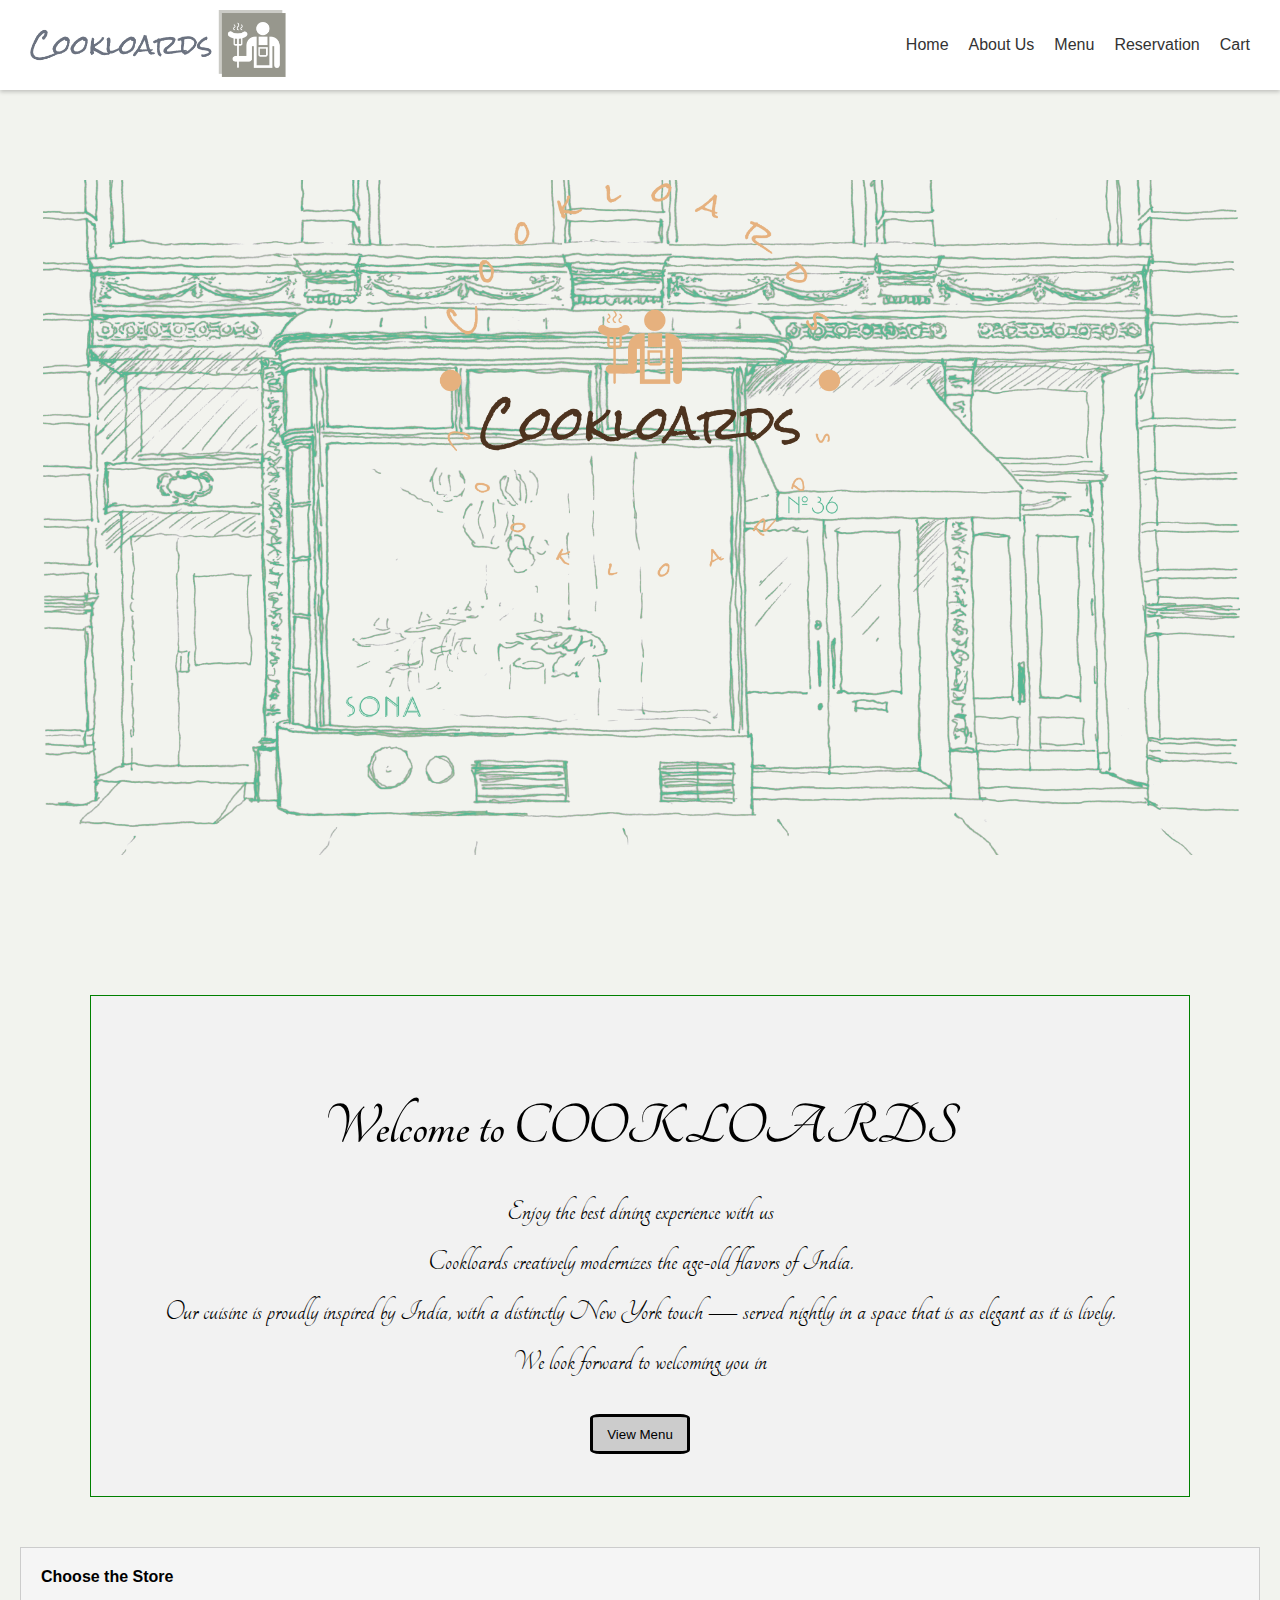
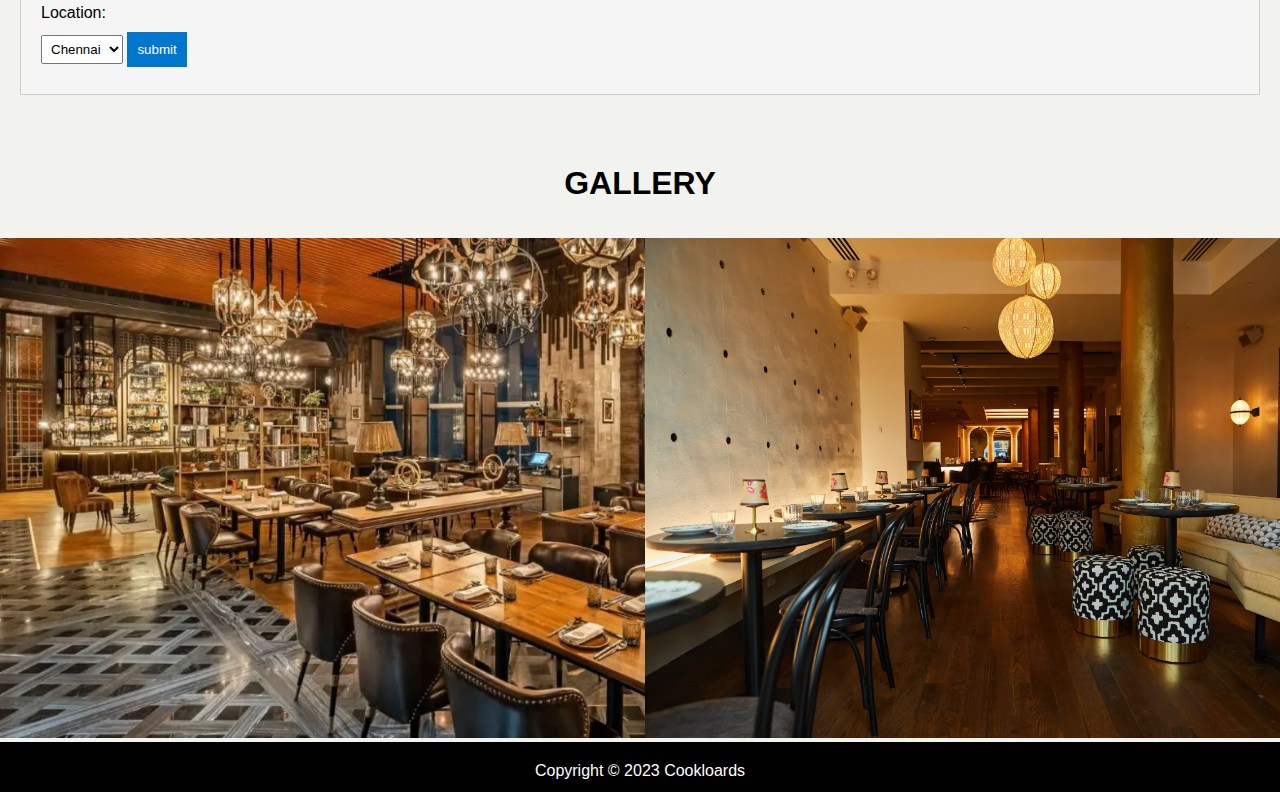
<file: index.html>
<!DOCTYPE html>
<html>

<head>
  <title>COOKLOARDS - Home</title>
  <link rel="stylesheet" href="index.css">
</head>
<body>
  <header>
		<img src="images/logo2.png" alt="" width="auto" height="70">
		<nav>
			<ul>
				<li><a href="index.html" class="hover-underline-animation">Home</a></li>
				<li><a href="about.html" class="hover-underline-animation">About Us</a></li>
				<li><a href="menu.html" class="hover-underline-animation">Menu</a></li>
				<li><a href="reservation.html" class="hover-underline-animation">Reservation</a></li>
				<li><a href="delivery.html"class="hover-underline-animation">Cart</a></li>
			</ul>
		</nav>
	</header>
  <!-- <nav>
    <div class="navbar-logo">
      <a href="index.html"><img src="images/logo2.png" alt="Logo" class="Logo"></a>
    </div>
    <div class="navbar-links">
      <a href="index.html">Home</a>
      <a href="about.html">About Us</a>
      <a href="menu.html">Menu</a>
      <a href="reservation.html">Reservation</a>
      <a href="delivery.html">Cart</a>
    </div>
  </nav> -->
  <main>
    <div class="body-res">
      <img src="images/logo.png" alt="">
    </div>
    <div class="body-welcome">
      <h1>Welcome to COOKLOARDS</h1><br><br>
      <p>Enjoy the best dining experience with us</p><br>
      <p>Cookloards creatively modernizes the age-old flavors of India.</p><br>
      <p>Our cuisine is proudly inspired by India, with a distinctly New York touch — served nightly in a space that is
        as elegant as it is lively.</p><br>
      <p>We look forward to welcoming you in</p><br><br>
      <button class="button1"><a href="menu.html">View Menu</a></button>
    </div>
    <form onsubmit="storelocator(); return false;">
      <fieldset>
        <legend>Choose the Store</legend><br>
        <label for="location">Location:</label>
        <select name="location" id="location">
          <option value="chennai">Chennai</option>
          <option value="mumbai">Mumbai</option>
        </select>
        <button type="button" onclick="storelocator(); return false;">submit</button>
      </fieldset>
    </form>
    <div class="ph-head"> <h1>GALLERY</h1><br><br></div>
    <div class="interior">
      <div class="first"><img id="first-img" src="images/interior.webp" alt="interior image" width="50%"><br></div>
      <div class="second"><img id="second-img" src="images/interior2.webp" alt="interior image"width=50%></div>
    </div>
    <script src="interior.js"></script>
  </main>
  <footer>
    <p>Copyright © 2023 Cookloards</p>
  </footer>
</body>

</html>
</file>
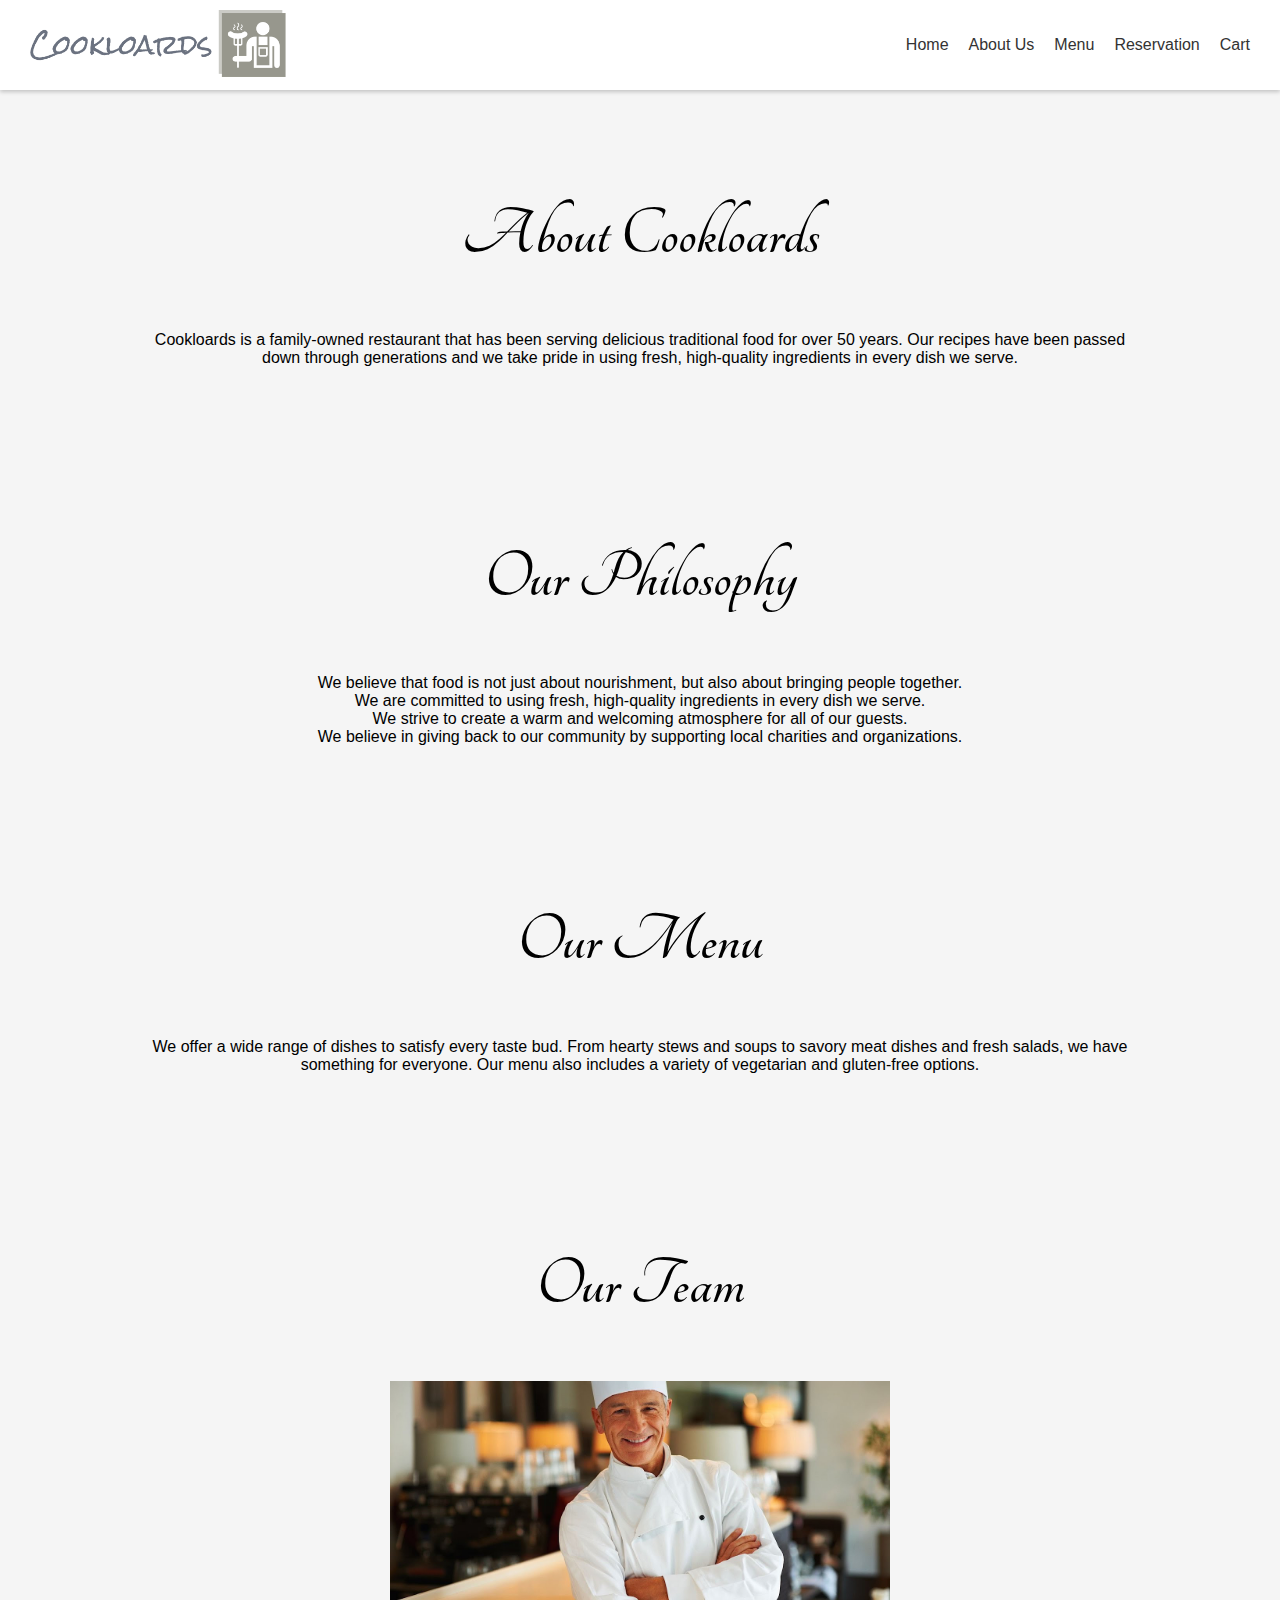
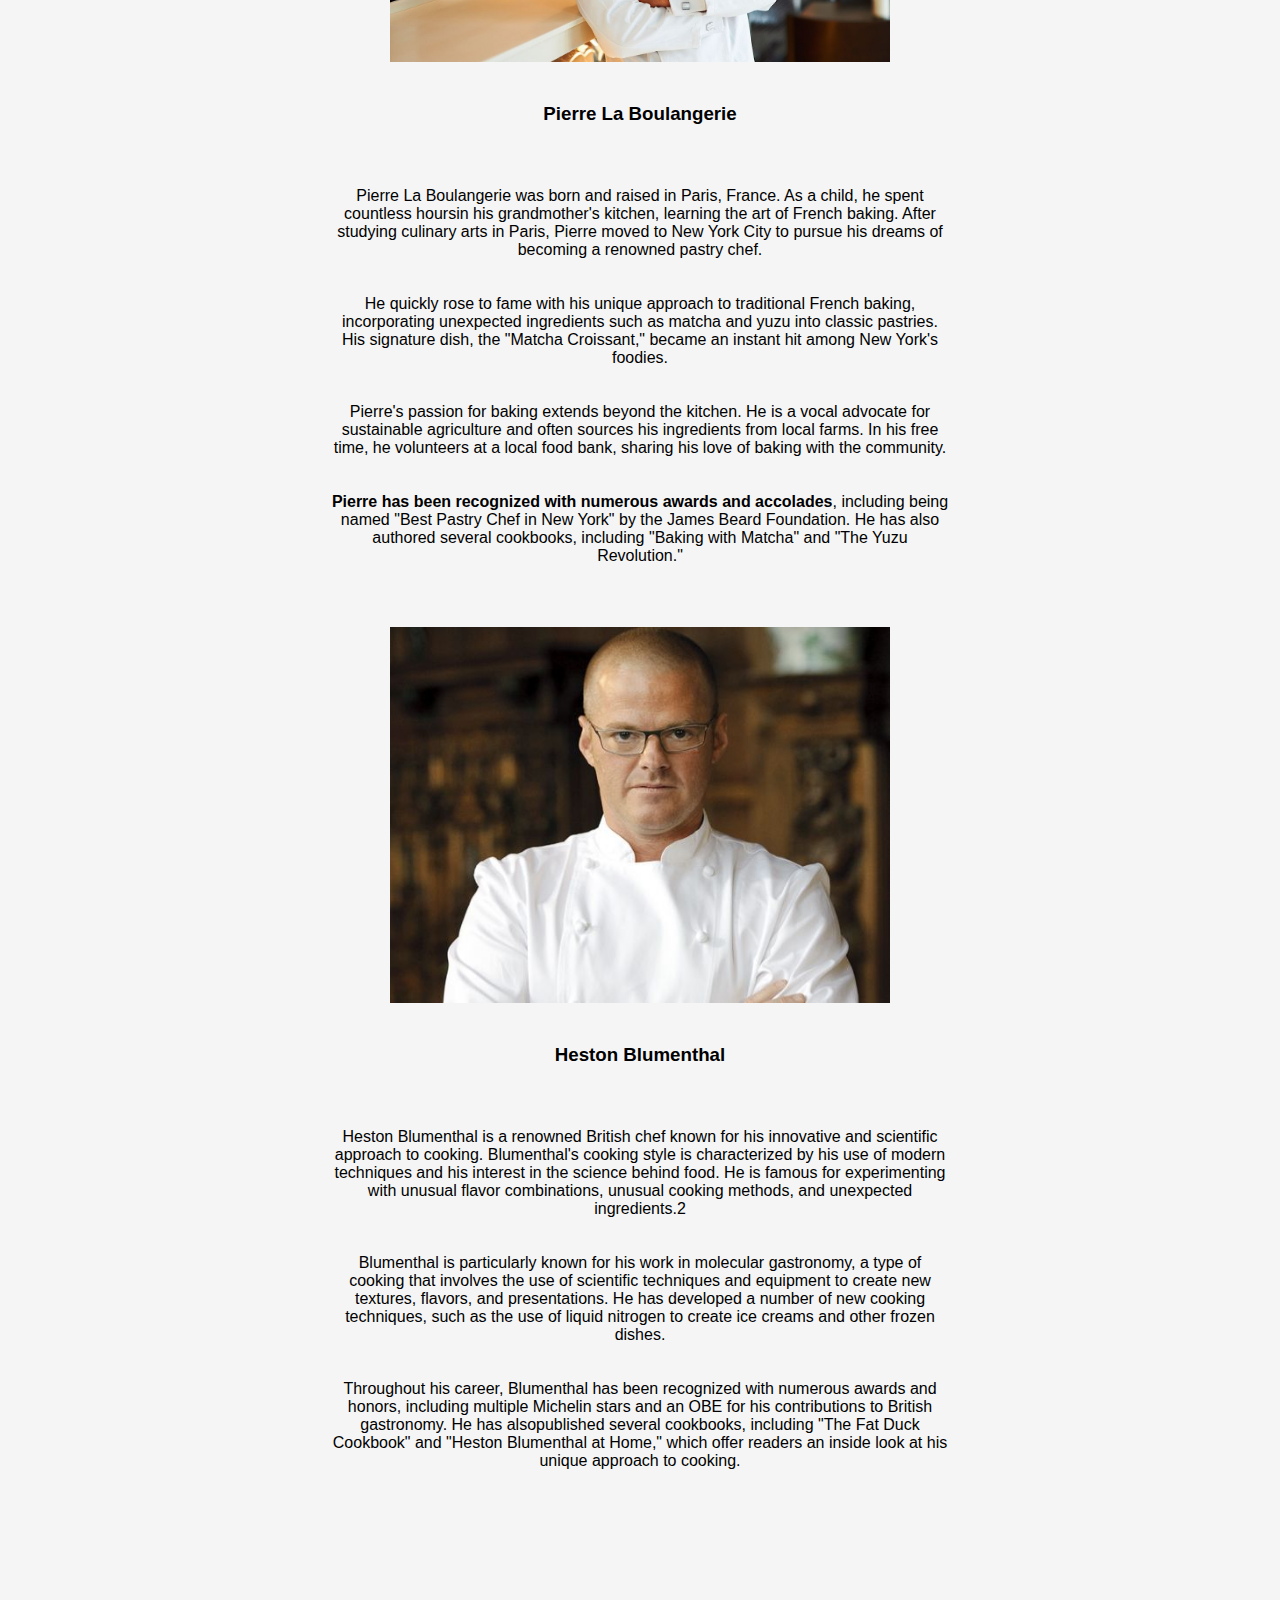
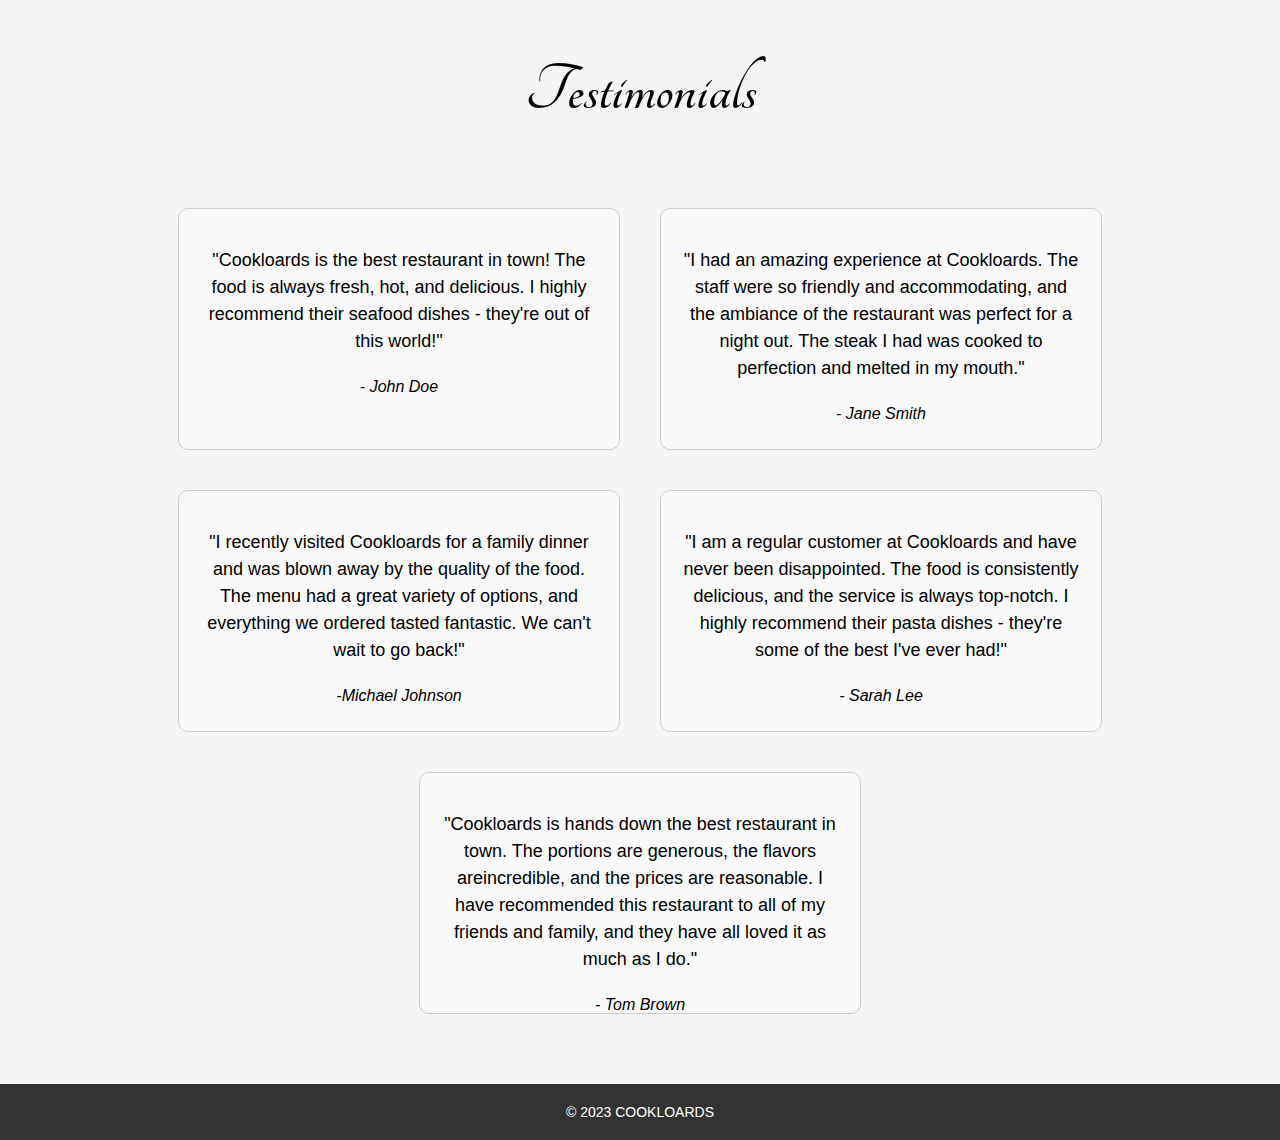
<file: about.html>
<!DOCTYPE html>
<html>

<head>
	<title>Restaurant Name - About Us</title>
</head>
<link rel="stylesheet" href="about.css">

<body>
	<header>
		<img src="images/logo2.png" alt="" width="auto" height="70">
		<nav>
			<ul>
				<li><a href="index.html" class="hover-underlineanimation">Home</a></li>
				<li><a href="about.html" class="hover-underlineanimation">About Us</a></li>
				<li><a href="menu.html" class="hover-underlineanimation">Menu</a></li>
				<li><a href="reservation.html" class="hover-underlineanimation">Reservation</a></li>
				<li><a href="delivery.html" class="hover-underlineanimation">Cart</a></li>
			</ul>
		</nav>
	</header>
	<main>
		<section>
			<h2>About Cookloards</h2>
			<p>Cookloards is a family-owned restaurant that has been serving
				delicious traditional food for over 50
				years. Our recipes have been passed down through generations
				and we take pride in using fresh,
				high-quality ingredients in every dish we serve.</p>
		</section>
		<section>
			<h2>Our Philosophy</h2>
			<ul>
				<li>We believe that food is not just about nourishment, but
					also about bringing people together.</li>
				<li>We are committed to using fresh, high-quality ingredients
					in every dish we serve.</li>
				<li>We strive to create a warm and welcoming atmosphere for
					all of our guests.</li>
				<li>We believe in giving back to our community by supporting
					local charities and organizations.</li>
			</ul>
		</section>
		<section>
			<h2>Our Menu</h2>
			<p>We offer a wide range of dishes to satisfy every taste bud.
				From hearty stews and soups to savory meat
				dishes and fresh salads, we have something for everyone. Our
				menu also includes a variety of vegetarian
				and gluten-free options.</p>
		</section>
		<section class="team">
			<h2>Our Team</h2>
			<ul>
				<li>
					<img src="images/chef1.jpg" alt="Chef 1" width="500" height="auto"><br><br>
					<h3>Pierre La Boulangerie</h3><br>
					<p>Pierre La Boulangerie was born and raised in Paris,
						France. As a child, he spent countless hoursin his grandmother's kitchen, learning the art of
						French baking. After studying culinary arts in
						Paris, Pierre moved to New York City to pursue his
						dreams of becoming a renowned pastry chef.
					</p>
					<p>He quickly rose to fame with his unique approach to
						traditional French baking, incorporating
						unexpected ingredients such as matcha and yuzu into
						classic pastries. His signature dish, the
						"Matcha Croissant," became an instant hit among New
						York's foodies.</p>
					<p>Pierre's passion for baking extends beyond the kitchen.
						He is a vocal advocate for sustainable
						agriculture and often sources his ingredients from
						local farms. In his free time, he volunteers
						at a local food bank, sharing his love of baking with
						the community.</p>
					<p><b>Pierre has been recognized with numerous awards and
							accolades</b>, including being named "Best Pastry
						Chef in New York" by the James Beard Foundation. He
						has also authored several cookbooks,
						including "Baking with Matcha" and "The Yuzu
						Revolution."</p>
				</li><br><br>
				<li>
					<img src="images/chef2.jpg" alt="Chef 2" width="500" height="auto"><br><br>
					<h3>Heston Blumenthal</h3><br>
					<p>Heston Blumenthal is a renowned British chef known for
						his innovative and scientific approach to
						cooking. Blumenthal's cooking style is characterized
						by his use of modern techniques and his
						interest in the science behind food. He is famous for
						experimenting with unusual flavor
						combinations, unusual cooking methods, and unexpected
						ingredients.2</p>
					<p>Blumenthal is particularly known for his work in
						molecular gastronomy, a type of cooking that
						involves the use of scientific techniques and
						equipment to create new textures, flavors, and
						presentations. He has developed a number of new
						cooking techniques, such as the use of liquid
						nitrogen to create ice creams and other frozen
						dishes.</p>
					<p>Throughout his career, Blumenthal has been recognized
						with numerous awards and honors, including
						multiple Michelin stars and an OBE for his
						contributions to British gastronomy. He has alsopublished several cookbooks, including "The Fat
						Duck
						Cookbook" and "Heston Blumenthal at Home,"
						which offer readers an inside look at his unique
						approach to cooking.</p>
				</li>
			</ul>
		</section>
		<section class="test">
			<h2>Testimonials</h2>
			<div class="testimonial-container">
				<div class="testimonial">
					<p>"Cookloards is the best restaurant in town! The food is
						always fresh, hot, and delicious. I
						highly recommend their seafood dishes - they're out of
						this world!"</p>
					<p class="author"><i>- John Doe</i></p>
				</div>
				<div class="testimonial">
					<p>"I had an amazing experience at Cookloards. The staff
						were so friendly and accommodating, and the
						ambiance of the restaurant was perfect for a night
						out. The steak I had was cooked to perfection
						and melted in my mouth."</p>
					<p class="author"> <i> - Jane Smith</i></p>
				</div>
				<div class="testimonial">
					<p>"I recently visited Cookloards for a family dinner and
						was blown away by the quality of the food.
						The menu had a great variety of options, and
						everything we ordered tasted fantastic. We can't
						wait to go back!"</p>
					<p class="author"> <i>-Michael Johnson</i> </p>
				</div>
				<div class="testimonial">
					<p>"I am a regular customer at Cookloards and have never
						been disappointed. The food is consistently
						delicious, and the service is always top-notch. I
						highly recommend their pasta dishes - they're
						some of the best I've ever had!"</p>
					<p class="author"> <i>- Sarah Lee</i> </p>
				</div>
				<div class="testimonial">
					<p>"Cookloards is hands down the best restaurant in town.
						The portions are generous, the flavors areincredible, and the prices are reasonable. I have
						recommended this restaurant to all of my
						friends and family, and they have all loved it as much
						as I do."</p>
					<p class="author"> <i>- Tom Brown</i> </p>
				</div>
			</div>
		</section>
	</main>
	<footer>
		<p>&copy; 2023 COOKLOARDS</p>
	</footer>
</body>

</html>
</file>
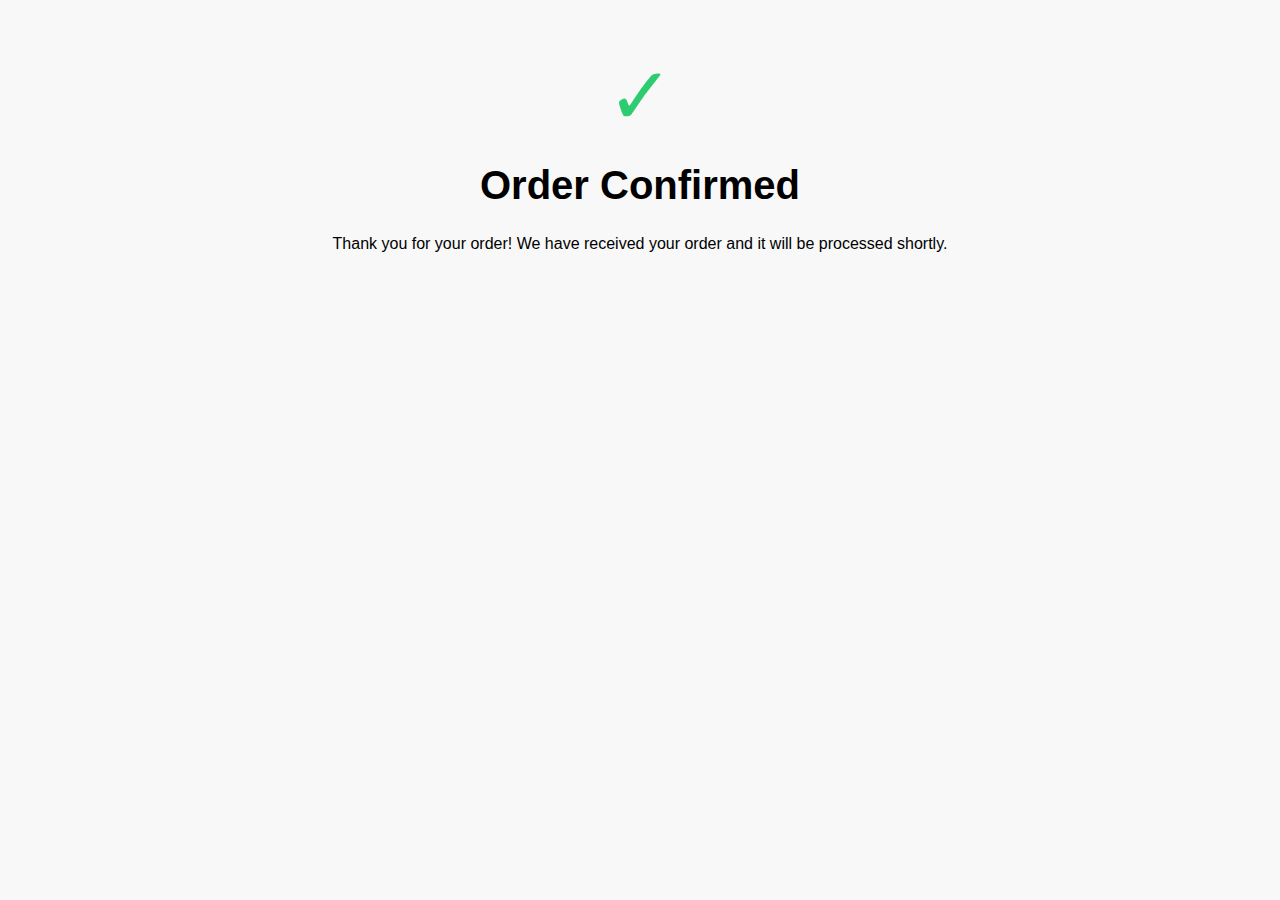
<file: confirmed.html>
<!DOCTYPE html>
<html lang="en">
  <head>
    <meta charset="UTF-8">
    <title>Order Confirmed</title>
    <style>
      body {
        font-family: Arial, sans-serif;
        text-align: center;
        background-color: #f8f8f8;
      }
      .checkmark {
        margin-top: 50px;
        font-size: 80px;
        color: #2ecc71;
      }
      h1 {
        margin-top: 20px;
        font-size: 40px;
      }
    </style>
  </head>
  <body>
    <div class="checkmark">&#10003;</div>
    <h1>Order Confirmed</h1>
    <p>Thank you for your order! We have received your order and it will be processed shortly.</p>
  </body>
</html>
</file>
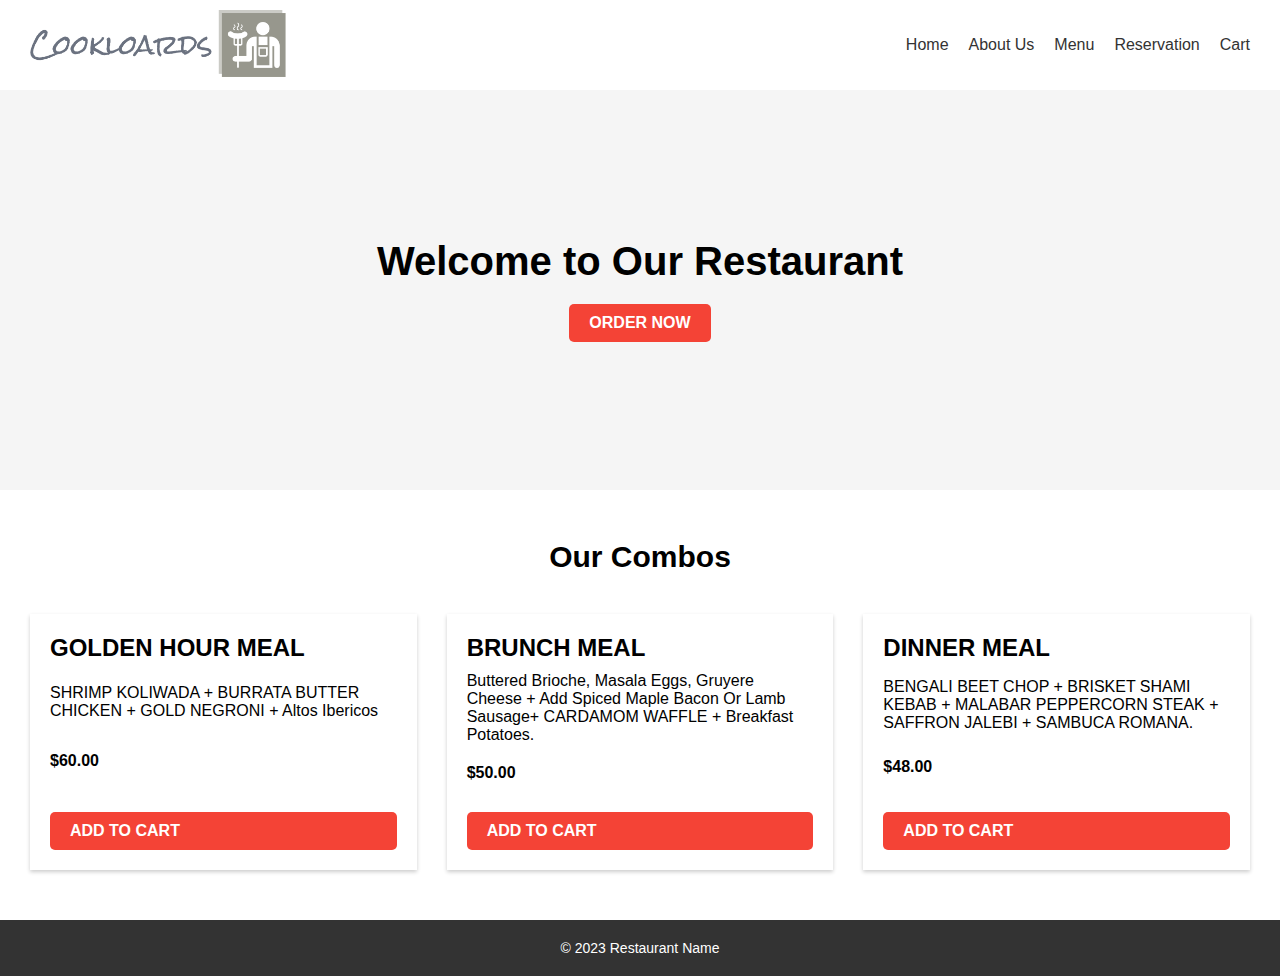
<file: delivery.html>
<!DOCTYPE html>
<html lang="en">
<head>
  <meta charset="UTF-8">
  <meta name="viewport" content="width=device-width, initial-scale=1.0">
  <title>Restaurant Delivery Website</title>
  <link rel="stylesheet" href="delivery.css">
</head>
<body>
  <header>
    <img src="images/logo2.png" alt="" width="auto" height="70">
    <nav>
      <ul>
        <li><a href="index.html" class="hover-underline-animation">Home</a></li>
        <li><a href="about.html" class="hover-underline-animation">About Us</a></li>
        <li><a href="menu.html" class="hover-underline-animation">Menu</a></li>
        <li><a href="reservation.html" class="hover-underline-animation">Reservation</a></li>
        <li><a href="delivery.html" class="hover-underline-animation">Cart</a></li>
      </ul>
    </nav>
  </header>
  <main>
    <section id="hero">
      <h2>Welcome to Our Restaurant </h2>
      <a href="confirmed.html" class="button" target="_blank">Order Now</a>
    </section>
    <section id="menu">
      <h2>Our Combos</h2>
      <ul>
        <li>
          <h3>GOLDEN HOUR MEAL</h3>
          <p>SHRIMP KOLIWADA + BURRATA BUTTER CHICKEN + GOLD NEGRONI + Altos Ibericos</p>
          <p class="price">$60.00</p>
          <a href="#" id="gold" class="button" onclick="gold(); return false;">Add to Cart</a>
        </li>
        <li>
          <h3>BRUNCH MEAL</h3>
          <p>Buttered Brioche, Masala Eggs, Gruyere Cheese
            + Add Spiced Maple Bacon Or Lamb Sausage+ CARDAMOM WAFFLE + Breakfast Potatoes.</p>
          <p class="price">$50.00</p>
          <a href="#" id="brunch" class="button" onclick="brunch(); return false;">Add to Cart</a>
        </li>
        <li>
          <h3>DINNER MEAL</h3>
          <p>BENGALI BEET CHOP + BRISKET SHAMI KEBAB + MALABAR PEPPERCORN STEAK + SAFFRON JALEBI + SAMBUCA ROMANA.</p>
          <p class="price">$48.00</p>
          <a href="#" id="dinner" class="button" onclick="din(); return false;">Add to Cart</a>
        </li>
      </ul>
      <script src="cart.js"></script>
    </section>
  </main>
  <footer>
    <p>&copy; 2023 Restaurant Name</p>
  </footer>
</body>
</html>
</file>
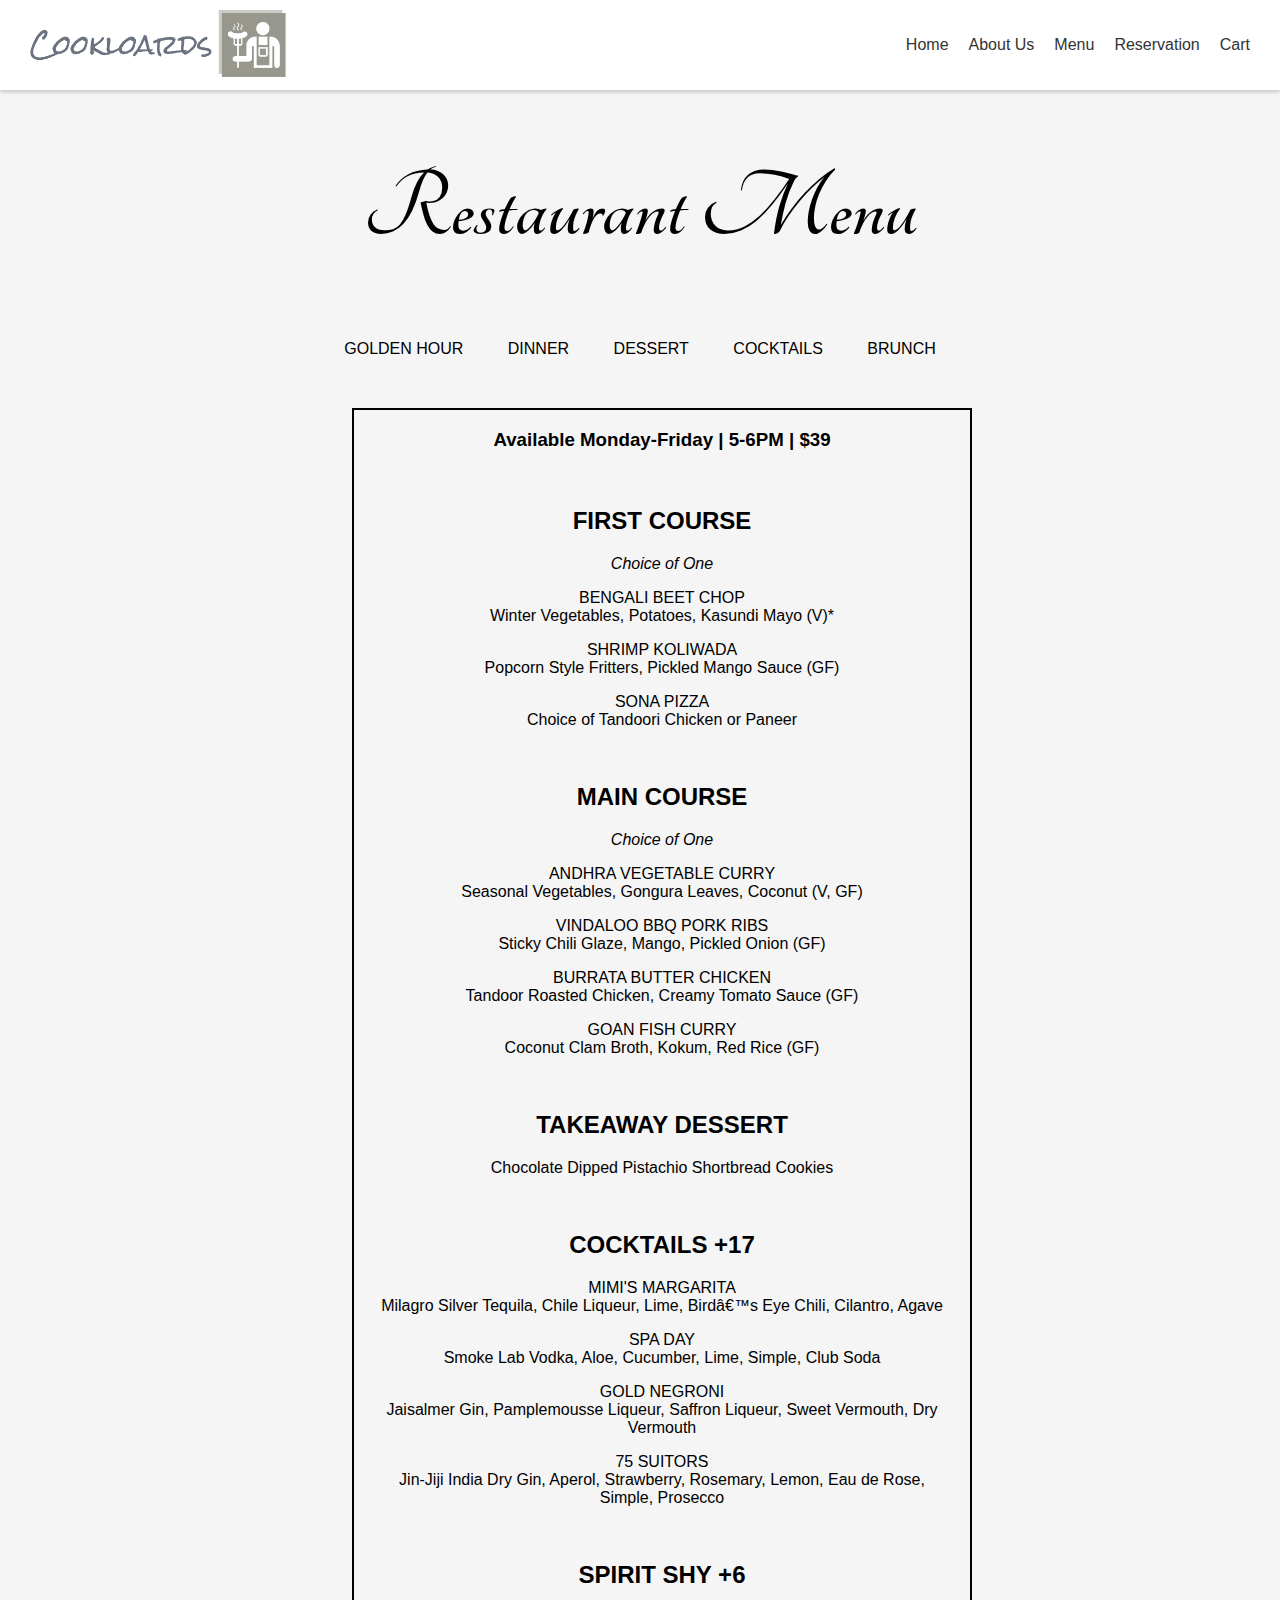
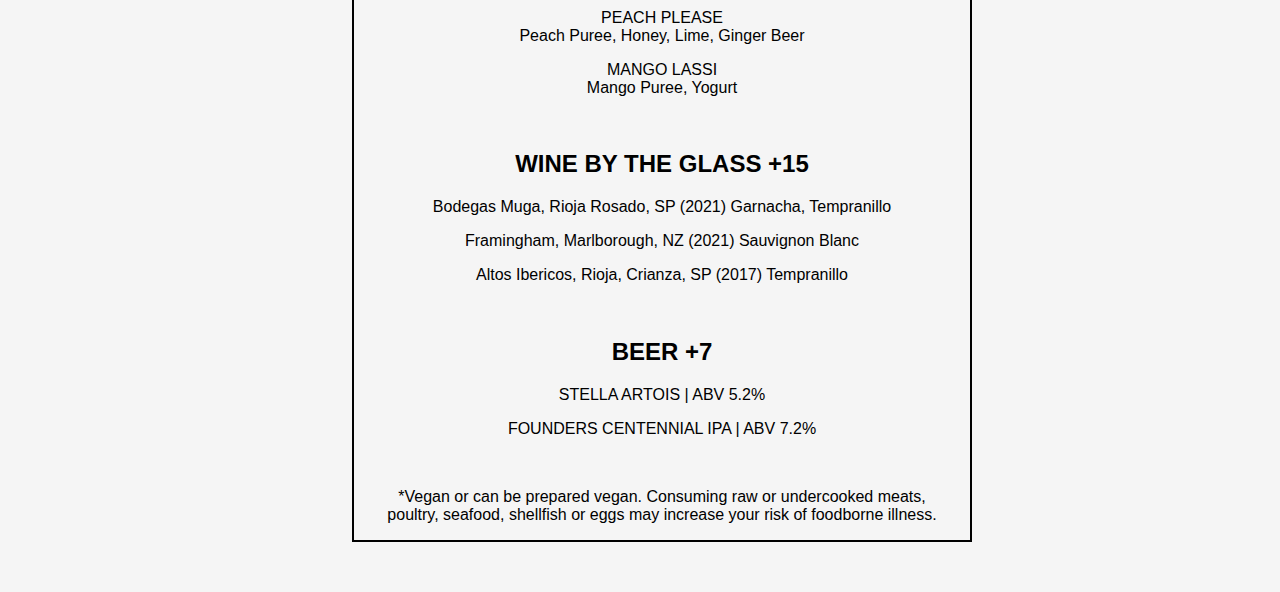
<file: menu.html>
<!DOCTYPE html>
<html>

<head>
	<title>Restaurant Menu</title>
	<link rel="stylesheet" href="menu.css">
</head>
<header>
	<img src="images/logo2.png" alt="" width="auto" height="70">
	<nav>
		<ul>
			<li><a href="index.html" class="hover-underline-animation">Home</a></li>
			<li><a href="about.html" class="hover-underline-animation">About Us</a></li>
			<li><a href="menu.html" class="hover-underline-animation">Menu</a></li>
			<li><a href="reservation.html" class="hover-underline-animation">Reservation</a></li>
			<li><a href="delivery.html"class="hover-underline-animation">Cart</a></li>
		</ul>
	</nav>
</header>
<body>
	<h1 style="display: flex;justify-content: center;padding-bottom: 10px;font-family: 'Tangerine', cursive; font-size: 100px;">Restaurant Menu</h1>
	<nav class="nav2">
		<a href="#" id="golden" onclick="keepone(); return false;" class="hover-underline-animation">GOLDEN HOUR</a>
		<a href="#" id="DINNER" onclick="keeptwo(); return false;" class="hover-underline-animation">DINNER</a>
		<a href="#" id="dessert" onclick="keepthree(); return false;" class="hover-underline-animation" >DESSERT</a>
		<a href="#" id="cocktails" onclick="keepfour(); return false;" class="hover-underline-animation">COCKTAILS</a>
		<a href="#" id="brunch" onclick="keepfive(); return false;" class="hover-underline-animation">BRUNCH</a>
	</nav>
	<div class="menu-details">
		<section id="golden-hour-text" >
			<div class="menu-description container-sm">
				<h3>Available Monday-Friday | 5-6PM | $39</h3>
				<p>&nbsp;</p>
				<h2>FIRST COURSE</h2>
				<p><em>Choice of One</em></p>
				<p>BENGALI BEET CHOP<br>Winter Vegetables, Potatoes, Kasundi Mayo (V)*</p>
				<p>SHRIMP KOLIWADA<br>Popcorn Style Fritters, Pickled Mango Sauce (GF)</p>
				<p>SONA PIZZA<br>Choice of Tandoori Chicken or Paneer</p>
				<p><br></p>
				<h2>MAIN COURSE</h2>
				<p><em>Choice of One</em></p>
				<p>ANDHRA VEGETABLE CURRY<br>Seasonal Vegetables, Gongura Leaves, Coconut (V, GF)</p>
				<p>VINDALOO BBQ PORK RIBS<br>Sticky Chili Glaze, Mango, Pickled Onion (GF)</p>
				<p>BURRATA BUTTER CHICKEN<br>Tandoor Roasted Chicken, Creamy Tomato Sauce (GF)</p>
				<p>GOAN FISH CURRY<br>Coconut Clam Broth, Kokum, Red Rice (GF)</p>
				<p><br></p>
				<h2>TAKEAWAY DESSERT</h2>
				<p>Chocolate Dipped Pistachio Shortbread Cookies</p>
				<p><br></p>
				<h2>COCKTAILS +17</h2>
				<p>MIMI'S MARGARITA<br>Milagro Silver Tequila, Chile Liqueur, Lime, Birdâ€™s Eye Chili, Cilantro, Agave
				</p>
				<p>SPA DAY<br>Smoke Lab Vodka, Aloe, Cucumber, Lime, Simple, Club Soda</p>
				<p>GOLD NEGRONI<br>Jaisalmer Gin, Pamplemousse Liqueur, Saffron Liqueur, Sweet Vermouth, Dry Vermouth
				</p>
				<p>75 SUITORS<br>Jin-Jiji India Dry Gin, Aperol, Strawberry, Rosemary, Lemon, Eau de Rose, Simple,
					Prosecco</p>
				<p><br></p>
				<h2>SPIRIT SHY +6</h2>
				<p>PEACH PLEASE<br>Peach Puree, Honey, Lime, Ginger Beer</p>
				<p>MANGO LASSI<br>Mango Puree, Yogurt</p>
				<p><br></p>
				<h2>WINE BY THE GLASS +15</h2>
				<p>Bodegas Muga, Rioja Rosado, SP (2021) Garnacha, Tempranillo</p>
				<p>Framingham, Marlborough, NZ (2021) Sauvignon Blanc</p>
				<p>Altos Ibericos, Rioja, Crianza, SP (2017) Tempranillo</p>
				<p><br></p>
				<h2>BEER +7</h2>
				<p>STELLA ARTOIS | ABV 5.2%</p>
				<p>FOUNDERS CENTENNIAL IPA | ABV 7.2%</p>
				<p><br></p>
				<p>*Vegan or can be prepared vegan. Consuming raw or undercooked meats, poultry, seafood, shellfish or
					eggs may increase your risk of foodborne illness.</p>
			</div>
		</section>

		<section id="dinner-text">
			<div class="menu-description container-sm">
				<h2>TO START</h2>
				<p>AVOCADO PAPDI CHAAT <strong>22</strong><br>Masala Guacamole, Crispy Taro Chips (VG, GF)</p>
				<p>ROASTED PAPAD &amp; CHUTNEYS (V, GF) <strong>8</strong><br>Variety of Lentil and Rice Crackers with
					Dips</p>
				<p><br></p>
				<h2>SMALL PLATES</h2>
				<p>BENGALI BEET CHOP <strong>18</strong><br>Roasted Red Beet Croquettes, Kasundi Mayo (V)*</p>
				<p>THECHA PANEER TIKKA <strong>22</strong><br>Riverrine Ranch Buffalo Milk Cheese, Spicy Peanut Green
					Chili Chutney (V, GF)</p>
				<p>SHRIMP KOLIWADA <strong>28</strong><br>Popcorn Style Fritters, Pickled Mango Sauce (GF)</p>
				<p>BRISKET SHAMI KEBAB <strong>22</strong><br>Ground Beef, Chana Dal, Garam Masala&nbsp;</p>
				<p>HEIRLOOM CARROT SALAD <strong>16</strong><br>Chaat Masala, Pumpkin Seeds, Mixed Greens (V)*</p>
				<p>AAM PANNA CRUDO <strong>22</strong><br>Cured Hamachi Crudo, Green Mango, Cucumber, Fermented Chili
					(GF)</p>
				<p>ROASTED OYSTERS <strong>21</strong><br>Green Butter Roasted Oysters (1/2 Dozen)</p>
				<p><br></p>
				<h2>THE SONA PIZZA 24</h2>
				<p>CHICKEN TIKKA<br>Burrata, Roasted Tomato Sauce</p>
				<p>CHILI PANEER<br>Spiced Paneer, Jalapeno (V)</p>
				<p>TRUFFLE MALAI MUSHROOM<br>Ricotta, Wild Mushroom Medley (V)</p>
				<p><br></p>
				<h2>FROM THE GRILL</h2>
				<p>AMRITSARI MURG <strong>44</strong><br>Roasted Sundance Farm Chicken, Roasted Garlic Yogurt (GF)</p>
				<p>VINDALOO BBQ PORK RIBS <strong>42</strong><br>Sticky Chili Glaze, Mango, Pickled Onion (GF)</p>
				<p>TAMARIND LAMB CHOPS <strong>54</strong><br>Smoked Chili, Fennel Slaw, Garlic Raita (GF)</p>
				<p>GRILLED BRANZINO <strong>48</strong><br>Green Chili, Kasundi Malai Curry (GF)</p>
				<p>MALABAR PEPPERCORN STEAK <strong>48</strong><br>Tender Bavette Steak, Wild Mushrooms, Spiced Jus (GF)
				</p>
				<p><br></p>
				<h2>ENTRÃ‰E</h2>
				<p>ANDHRA VEGETABLE CURRY <strong>28</strong><br>Seasonal Vegetables, Gongura Leaves, Coconut (V, GF)
				</p>
				<p>SARSON KA SAAG <strong>28</strong><br>Punjabi Mustard Greens, Corn Roti (V)*</p>
				<p>TRAVANCORE TOMATO DAL <strong>26</strong><br>Fermented Lentil Fritters, Curry Leaf Tadka (VG)</p>
				<p>FLOYDâ€™S GOAN FISH CURRY <strong>36</strong><br>Coconut Clam Broth, Kokum, Red Rice (GF)</p>
				<p>BURRATA BUTTER CHICKEN <strong>32</strong><br>Tandoor Roasted Chicken, Creamy San Marzano Tomato
					Butter Masala (GF)</p>
				<p>RAILWAY MUTTON MASALA <strong>42</strong><br>Slow Cooked Lamb Shoulder, Fingerling Potatoes (GF)</p>
				<p><br></p>
				<h2>VEGETABLES</h2>
				<p>GRILLED EGGPLANT <strong>30</strong><br>Smoked Eggplant Chokha, Hierloom Tomato Salad (VG, GF)</p>
				<p>ROASTED CAULIFLOWER <strong>26</strong><br>Turmeric, Green Chili, Indian Cheddar Cheese (V, GF)</p>
				<p>RAJASTANI OKRA <strong>28</strong><br>Crisp Masala Okra, Yogurt Sauce (V, GF)</p>
				<p>WILD MUSHROOM PEPPER ROAST <strong>28</strong><br>Spicy Chettinad Masala (VG, GF)</p>
				<p><br></p>
				<h2>BIRIYANI</h2>
				<p>KOLKATA LAMB BIRIYANI<strong>&nbsp;42</strong><br>Saffron Yakhni Rice, Steamed Potatoes, Raita (GF)
				</p>
				<p>HYDERABADI CHICKEN BIRIYANI<strong>&nbsp;34</strong><br>Saffron Rice, Mint, Crispy Onions (GF)</p>
				<p>AWADHI VEGETABLE BIRYANI<strong>&nbsp;32</strong><br>Saffron Rice, Seasonal Vegetable, Raita (V, GF)
				</p>
				<p><br></p>
				<h2>BREADS</h2>
				<p>NAAN (V)<br>Butter <strong>8</strong> | Garlic <strong>8</strong> | Chili Cheese <strong>10</strong>
				</p>
				<p>MULTIGRAIN ROTI (VG)<strong>&nbsp;8</strong></p>
				<p>BUTTER CHICKEN KULCHA<strong>&nbsp;10</strong></p>
				<p><br></p>
				<h2>ACCOMPANIMENTS</h2>
				<p>RICE (VG, GF) <strong>8</strong><br>Steamed Basmati | Goan Red Rice</p>
				<p>RAITA (GF) <strong>6</strong><br>Roasted Eggplant | Cucumber</p>
				<p>PICKLE PLATE (VG, GF) <strong>6</strong><br>House Made Pickled Radish, Carrots &amp; Green Mango</p>
				<p><br></p>
				<p>*Vegan or can be prepared vegan<br>Consuming raw or undercooked meats, poultry, seafood, shellfish or
					eggs may increase your risk of food-borne illness.</p>

			</div>
		</section>

		<section id="dessert-text">
			<div class="menu-description container-sm">
				<h2>CAKES &amp; SUCH 14</h2>
				<p>KULFI FALOODA<br>Saffron Noodles, Basil Seeds, Rose Hips</p>
				<p>GAJAR HALWA<br>Carrot Cake, Pistachio Crumb, Ginger Frozen Yogurt</p>
				<p>SAFFRON JALEBI<br>Aerated Rabdi, Milk Cake, Lychee</p>
				<p><br></p>
				<h2>ICE CREAMS &amp; SORBETS 10</h2>
				<p>MASALA CHAI ICE CREAM<br>Caramelized White Chocolate Crumble</p>
				<p>PINK GUAVA SORBET<br>Chili Salt, Guava Candy</p>
				<p>TENDER COCONUT ICE CREAM<br>Rum Poached Pineapple</p>
				<p><br></p>
				<h2>TO FINISH</h2>
				<p>WAKE ME UP IN DELHI <strong>19</strong><br>Espresso, Vanilla Infused Vodka, Mr Black Cold Brew Coffee
					Liqueur, Lucano Amaro, Chai Spiced Cream</p>
				<p><br></p>
				<h2>PORTS</h2>
				<p>ROYAL TOKAJI, LATE HARVEST TOKAJ <strong>16</strong></p>
				<p>DONA ANTONIA, RESERVA TAWNY <strong>15</strong></p>
				<p>GRAHAM'S 40 TAWNY PORT <strong>45</strong></p>
				<p><br></p>
				<h2>APERITIFS</h2>
				<p>AMARO MONTENEGRO PREMIATA 1885 SPECIALITA, BOLOGNA, ITALY <strong>17</strong></p>
				<p>LUSTAU DON NUÃ‘O SECOâ€€DRY JEREZâ€€XÃˆRÃˆSâ€€SHERRY, SPAIN <strong>15</strong></p>
				<p>CYNAR, AMARO APERITIF AND VERMOUTH, ITALY <strong>17</strong></p>
				<p>FRANGELICO, HAZELNUT AND HERBAL LIQUEUR, ITALY <strong>15</strong></p>
				<p>DISARONNO AMARETTO, ITALY <strong>16</strong></p>
				<p>AVERNA AMARO SICILIANO 1868, ITALY <strong>18</strong></p>
				<p>BAILEYS IRISH CREAM, IRELAND <strong>15</strong></p>
				<p>SAMBUCA ROMANA, ITALY <strong>15</strong></p>

			</div>
		</section>

		<section id="cocktails-text">
			<div class="menu-description container-sm">
				<h2>SPIRIT FORWARD</h2>
				<p>THE OTHER WOMAN <strong>25</strong><br>Banhez Mezcal, Laphroaig 10yr Islay Scotch, Blackened Birdâ€™s
					Eye Chili Tincture, Grapefruit Bitters, Agave</p>
				<p>STARDUST <strong>22</strong><br>Kansas Whiskey, Elderflower Liqueur, Amaro Montenegro</p>
				<p>DEEP IN LOVE <strong>20</strong><br>Casamigos Reposado, Cachaca, Rose Liqueur, Hisbiscus Syrup, Black
					Salt</p>
				<p>GOLD NEGRONI <strong>19</strong><br>Jaisalmer Gin, Pamplemousse Liqueur, Saffron Liqueur, Sweet
					Vermouth, Dry Vermouth</p>
				<p>75 SUITORS <strong>19</strong><br>Jin-Jiji India Dry Gin, Aperol, Strawberry, Rosemary, Lemon, Eau de
					Rose, Simple, Prosecco</p>
				<p>MIMI'S MARGARITA <strong>20</strong><br>Milagro Silver Tequila, Chile Liqueur, Lime, Birdâ€™s Eye
					Chili, Cilantro, Agave</p>
				<p>THE GIRL FROM GOA <strong>22</strong><br>Genepy Herbetet, Lychee Liqueur, Darjeeling Tea, Lemon,
					Ginger, Black Peppercorn, Honey, Paprika</p>
				<p>KUCHIPUDI <strong>24</strong><br>Mezcal, Elderflower Liqueur, Wasabi, Ginger, Birdâ€™s Eye Chili,
					Mint, Buzz Button, Lime, Agave</p>
				<p>SPA DAY <strong>19</strong><br>Smoke Lab Vodka, Aloe, Cucumber, Lime, Simple, Club Soda</p>
				<p>SMOKED FASHION <strong>20</strong><br>Old Grand Dad Bourbon Whiskey, Demerara, Angostura, and Orange
					Bitters</p>
				<p><br></p>
				<h2>SPIRIT SHY 14</h2>
				<p>PEACH PLEASE<br>Peach Puree, Honey, Lime, Ginger Beer</p>
				<p>LYCHEE PARADISE<br>Lychee, Darjeeling Black Tea, Lemon, Honey</p>
				<p>MANGO MALAI<br>Mango Puree, Yogurt</p>
				<p>KOKUM MOJITO<br>Kokum, Mint, Lime, Simple, Soda</p>
				<p><br></p>
				<h2>GIN &amp; TONICS 22</h2>
				<p>NO. 1*<br>Bombay Sapphire Gin, Lemon, Vanilla, Orange Bitters, Eau de Orange Blossom, Star Anise</p>
				<p>NO. 2*<br>Empress Gin, Lychee Liqueur, Lychee, Lemon, Honey</p>
				<p>NO. 3*<br>Jin-JiJi India Dry Gin, Elderflower Liqueur, Grapefruit, Mint</p>
				<p>NO. 4*<br>Hendricks Gin, Berries, Rose Liqueur, Cynar, Lemon</p>
				<p>*Keep the Straw? <strong>+7</strong></p>
				<p><br></p>
				<h2>BEER</h2>
				<p>KINGFISHER PALE LAGER, ABV 4.8% | <strong>8</strong></p>
				<p>FOUNDERS CENTENNIAL IPA, ABV 7.2% | <strong>9</strong></p>
				<p>SAISON DUPONT BELGIUM ALE, ABV 6.5% | <strong><strong>10</strong></strong></p>
				<p>STELLA ARTOIS, ABV 5.2% | <strong>8</strong></p>
				<p>HEINEKEN ZERO, ABV 0.0% | <strong><strong>7</strong></strong></p>
				<h2><br></h2>
				<h2>WINE BY THE GLASS</h2>
				<p>SPARKLING<br>Jeio, Prosecco, Veneto, IT (NV) <strong>19/75</strong><br>Fiol RosÃ©, Prosecco, Veneto,
					IT (2020) <strong>20/80</strong><br>Louis de Sacy, Brut Originel, Champagne, FR (NV)
					<strong>27/108</strong><br>La Battagliola, Lambrusco, Grasparossa, (2021) <strong>19/75</strong></p>
				<p>ROSE<br>Peyrassol La Croix, Provance, FR (2021) RosÃ© <strong>20/80</strong><br>Bodegas Muga, Rioja
					Rosado, SP (2021) Garnacha, Tempranillo <strong>20/80</strong></p>
				<p>WHITE<br>Pago del Cielo, Rueda, SP (2020) Verdejo <strong>18/72</strong><br>Framingham, Marlborough,
					NZ (2021) Sauvignon Blanc <strong>21/84</strong><br>Domaine Luquet, Saint-VÃ©ran, Bourgogne, FR
					(2020) Chardonnay <strong>21/84</strong><br>Von Kisel, Austria (2020) Gruner Veltliner
					<strong>19/76</strong></p>
				<p>RED<br>Rayo de Luz, Mendoza, Uco Valley, AR (2019) Malbec/Cabernet Franc/Merlot
					<strong>23/90</strong><br>Domaine du Beaurenard, CÃ´tes du RhÃ´ne, FR (2021) Grenache/Syrah
					<strong>21/85</strong><br>Altos IbÃ©ricos, Rioja Crianza, SP (2017) Tempranillo
					<strong>19/76</strong><br>Silvan Ridge Winery, Rogue Valley, Oregon (2018) Cabernet Sauvignon
					<strong>24/96</strong></p>

			</div>
		</section>

		<section id="brunch-text">
			<div class="menu-description container-sm">
				<h3>Available Saturday-Sunday | 11AM - 2:30PM</h3>
				<p><br></p>
				<h2>FOR THE TABLE</h2>
				<p>ROASTED PUMPKIN CHILI SALAD <strong>20</strong><br>Masala Chena, Pumpkin Seeds, Mixed Greens</p>
				<p>TIKKA FLATBREAD <strong>24</strong><br>Burrata, Choice Of Tandoor Roasted Chicken Or Paneer (V)</p>
				<p>SPICE CURED SALMON <strong>26</strong><br>House Cured Gravlax, Everything Bagel Seasoned Naan, Creme
					Fraiche</p>
				<p>OLD DELHI CHOLE TIKKI CHAAT<strong>&nbsp;18</strong><br>Slow Cooked Chickpeas, Smashed Potato Patty,
					Yogurt, Chutneys (V)</p>
				<p><br></p>
				<h2>EGGS</h2>
				<p>OMELETTE <strong>22</strong><br>Three Eggs, Masala And Herbs, Gruyere Cheese, Mixed Greens (GF)</p>
				<p>EGG DOSA <strong>24</strong><br>Gluten-free Crepe, Gunpowder Masala, Fried Egg, Chutney (GF)</p>
				<p>BREAKFAST BOWL <strong>20</strong><br>Sunny Egg, Avocado, Crispy Potatoes, Spiced Bacon Onion Chutney
					(GF)</p>
				<p>EGG &amp; CHEESE MASKA BUN <strong>15</strong><br>Buttered Brioche, Masala Eggs, Gruyere Cheese<br>+
					Add Spiced Maple Bacon Or Lamb Sausage <strong>4</strong></p>
				<p>DESI EGGS BENEDICT <strong>20</strong><br>Poached Eggs, Spinach, Gunpowder Hollandaise, Avocado
					(GF)<br>+ Add Spice Cured Salmon <strong>4</strong></p>
				<p><br></p>
				<h2>INDIA HOUSEâ€™S BUTTER CHICKEN 32</h2>
				<p>Tandoor Roasted Chicken, Smoked Tomato Cream Gravy<br>Served with Basmati Rice</p>
				<p><br></p>
				<h2>SWEET STUFF</h2>
				<p>DUTCH BABY PANCAKE <strong>22</strong><br>Pineapple Jam, Coconut Cream, Lime</p>
				<p>CARDAMOM WAFFLE <strong>22</strong><br>Jaggery Butter, Caramelized Bananas</p>
				<p>SHRIKAND PARFAIT <strong>17</strong><br>Vanilla Cardamom Yogurt, Seasonal Fruit, Granola</p>
				<p><br></p>
				<h2>TOASTS &amp; SAMMIES</h2>
				<p>AVOCADO TOAST <strong>18</strong><br>Toasted Sour Dough Bread, Cherry Tomato Chaat (V)<br>+ Add Fried
					Or Poached Egg <strong>4</strong></p>
				<p>CHILI CHEESE TOAST <strong>18</strong><br>Toasted Sour Dough Bread, Gruyere &amp; Amul Cheese, Chili
					Chutney (V)<br>+ Add Fried Or Poached Egg <strong>4</strong></p>
				<p>MADRAS FRIED CHICKEN SANDWICH <strong>23</strong><br>Green Peppercorn Brined Crispy Chicken, Toasted
					Brioche, Masala Fries</p>
				<p>SONA BURGER <strong>25</strong><br>Kebab Seasoned Patty, Gruyere Cheese, Tomato Chutney Masala Fries
					Or Balsamic Greens<br>+ Add Fried Egg <strong>4</strong><br>+ Add Spiced Bacon Onion Chutney
					<strong>4</strong></p>
				<p><br></p>
				<h2>ACCOMPANIMENTS</h2>
				<p>Sliced n Spiced Avocado <strong>5</strong></p>
				<p>Masala Fries <strong>8</strong></p>
				<p>2 Side Eggs <strong>10</strong></p>
				<p>Breakfast Potatoes <strong>8</strong></p>
				<p>Spiced Maple Bacon <strong>9</strong></p>
				<p>House Made Lamb Kebab Sausage Patty <strong>10</strong></p>
				<p><br></p>
				<h2>BREADS</h2>
				<p>Butter Or Garlic Naan <strong>8</strong></p>
				<p>Everything Bagel Seasoned Naan <strong>9</strong></p>
				<p>Chili Cheese Naan <strong>10</strong></p>
				<p>Pao <strong>8</strong></p>
				<p><br></p>
				<h2>FOR THE CHILDREN&nbsp;</h2>
				<h3>(Ages 10 and Under)</h3>
				<p>NAAN PIZZA <strong>12</strong><br>Cheese Pizza Served on Our Naan Bread</p>
				<p>MINI CHEESEBURGER <strong>12</strong><br>Served with French Fries</p>
				<p>GRILLED CHEESE <strong>12</strong><br>Served with French Fries</p>
				<p>CRISPY CHICKEN NUGGETS <strong>12</strong><br>Served with French Fries</p>
				<p>CHILD'S MANGO MALAI <strong>5</strong><br>Mango Puree, Yogurt</p>
				<p>ORANGE JUICE<strong>&nbsp;<strong>5</strong></strong></p>
				<p><br></p>
				<h2>BRUNCH COCKTAILS 16</h2>
				<p>WAKE ME UP IN DELHI<br>Espresso, Vanilla Infused Vodka, Mr. Black Cold Brew Coffee Liqueur, Lucano
					Amaro, Chai Spiced Cream</p>
				<p>GUAVA-MOSA<br>Fresh Guava, Giffard Pamplemousse, Fiol Prosecco</p>
				<p>MUMBAI MARY<br>SONA's Take on a Classic<br><em>*Make it a Mumbai Maria with the substitution of
						Milagro Silver Tequila*</em></p>
				<p>SONA SPRITZ<br>Aperol, Pellegrino Aranciata Rossa, Riesling</p>
				<p>CHAI ONE ON<br>Bartenderâ€™s Brunch Shot<br>One for 12, Two for 22, Four for 40</p>
				<p><br></p>
				<h2>SPIRIT FORWARD</h2>
				<p>THE OTHER WOMAN <strong>25</strong><br>Banhez Mezcal, Laphroaig 10yr Islay Scotch, Blackened Birdâ€™s
					Eye Chili Tincture, Grapefruit Bitters, Agave</p>
				<p>STARDUST <strong>22</strong><br>Kansas Whiskey, Elderflower Liqueur, Amaro Montenegro</p>
				<p>DEEP IN LOVE <strong>20</strong><br>Casamigos Reposado, Cachaca, Rose Liqueur, Hisbiscus Syrup, Black
					Salt</p>
				<p>GOLD NEGRONI <strong>19</strong><br>Jaisalmer Gin, Pamplemousse Liqueur, Saffron Liqueur, Sweet
					Vermouth, Dry Vermouth</p>
				<p>75 SUITORS <strong>19</strong><br>Jin-Jiji India Dry Gin, Aperol, Strawberry, Rosemary, Lemon, Eau de
					Rose, Simple, Prosecco</p>
				<p>MIMI'S MARGARITA <strong>20</strong><br>Milagro Silver Tequila, Chile Liqueur, Lime, Birdâ€™s Eye
					Chili, Cilantro, Agave</p>
				<p>THE GIRL FROM GOA <strong>22</strong><br>Genepy Herbetet, Lychee Liqueur, Darjeeling Tea, Lemon,
					Ginger, Black Peppercorn, Honey, Paprika</p>
				<p>KUCHIPUDI <strong>24</strong><br>Mezcal, Elderflower Liqueur, Wasabi, Ginger, Birdâ€™s Eye Chili,
					Mint, Buzz Button, Lime, Agave</p>
				<p>SPA DAY <strong>19</strong><br>Smoke Lab Vodka, Aloe, Cucumber, Lime, Simple, Club Soda</p>
				<p>SMOKED FASHION <strong>20</strong><br>Old Grand Dad Bourbon Whiskey, Demerara, Angostura, and Orange
					Bitters</p>
				<p><br></p>
				<h2>SPIRIT SHY 14</h2>
				<p>PEACH PLEASE<br>Peach Puree, Honey, Lime, Ginger Beer</p>
				<p>LYCHEE PARADISE<br>Lychee, Darjeeling Black Tea, Lemon, Honey</p>
				<p>MANGO MALAI<br>Mango Puree, Yogurt</p>
				<p>KOKUM MOJITO<br>Kokum, Mint, Lime, Simple, Soda</p>
				<p><br></p>
				<h2>GIN &amp; TONICS 22</h2>
				<p>NO. 1*<br>Bombay Sapphire Gin, Lemon, Vanilla, Orange Bitters, Eau de Orange Blossom, Star Anise</p>
				<p>NO. 2*<br>Empress Gin, Lychee Liqueur, Lychee, Lemon, Honey</p>
				<p>NO. 3*<br>Jin-JiJi India Dry Gin, Elderflower Liqueur, Grapefruit, Mint</p>
				<p>NO. 4*<br>Hendricks Gin, Berries, Rose Liqueur, Cynar, Lemon</p>
				<p>*Keep the Straw? <strong>+7</strong></p>
				<p><br></p>
				<h2>BEER</h2>
				<p>KINGFISHER PALE LAGER, ABV 4.8% | <strong>8</strong></p>
				<p>FOUNDERS CENTENNIAL IPA, ABV 7.2% | <strong>9</strong></p>
				<p>SAISON DUPONT BELGIUM ALE, ABV 6.5% | <strong><strong>10</strong></strong></p>
				<p>STELLA ARTOIS, ABV 5.2% | <strong>8</strong></p>
				<p>HEINEKEN ZERO, ABV 0.0% | <strong><strong>7</strong></strong></p>
				<h2><br></h2>
				<h2>WINE BY THE GLASS</h2>
				<p>SPARKLING<br>Jeio, Prosecco, Veneto, IT (NV) <strong>19/75</strong><br>Fiol RosÃ©, Prosecco, Veneto,
					IT (2020) <strong>20/80</strong><br>Louis de Sacy, Brut Originel, Champagne, FR (NV)
					<strong>27/108</strong><br>La Battagliola, Lambrusco, Grasparossa, (2021) <strong>19/75</strong></p>
				<p>ROSE<br>Peyrassol La Croix, Provance, FR (2021) RosÃ© <strong>20/80</strong><br>Bodegas Muga, Rioja
					Rosado, SP (2021) Garnacha, Tempranillo <strong>20/80</strong></p>
				<p>WHITE<br>Pago del Cielo, Rueda, SP (2020) Verdejo <strong>18/72</strong><br>Framingham, Marlborough,
					NZ (2021) Sauvignon Blanc <strong>21/84</strong><br>Domaine Luquet, Saint-VÃ©ran, Bourgogne, FR
					(2020) Chardonnay <strong>21/84</strong><br>Von Kisel, Austria (2020) Gruner Veltliner
					<strong>19/76</strong></p>
				<p>RED<br>Rayo de Luz, Mendoza, Uco Valley, AR (2019) Malbec/Cabernet Franc/Merlot
					<strong>23/90</strong><br>Domaine du Beaurenard, CÃ´tes du RhÃ´ne, FR (2021) Grenache/Syrah
					<strong>21/85</strong><br>Altos IbÃ©ricos, Rioja Crianza, SP (2017) Tempranillo
					<strong>19/76</strong><br>Silvan Ridge Winery, Rogue Valley, Oregon (2018) Cabernet Sauvignon
					<strong>24/96</strong></p>
				<p><br></p>
				<h2>PORTS</h2>
				<p>ROYAL TOKAJI, LATE HARVEST TOKAJ <strong>16</strong></p>
				<p>DONA ANTONIA, RESERVA TAWNY <strong>15</strong></p>
				<p>GRAHAM'S 40 TAWNY PORT <strong>45</strong></p>
				<p><br></p>
				<h2>APERITIFS</h2>
				<p>AMARO MONTENEGRO PREMIATA 1885 SPECIALITA, BOLOGNA, ITALY <strong>17</strong></p>
				<p>LUSTAU DON NUÃ‘O SECOâ€€DRY JEREZâ€€XÃˆRÃˆSâ€€SHERRY, SPAIN <strong>15</strong></p>
				<p>CYNAR, AMARO APERITIF AND VERMOUTH, ITALY <strong>17</strong></p>
				<p>FRANGELICO, HAZELNUT AND HERBAL LIQUEUR, ITALY <strong>15</strong></p>
				<p>DISARONNO AMARETTO, ITALY <strong>16</strong></p>
				<p>AVERNA AMARO SICILIANO 1868, ITALY <strong>18</strong></p>
				<p>BAILEYS IRISH CREAM, IRELAND <strong>15</strong></p>
				<p>SAMBUCA ROMANA, ITALY <strong>15</strong></p>
			</div>
		</section>
	</div>
	<script src="menudet.js"></script>
</body>

</html>
</file>
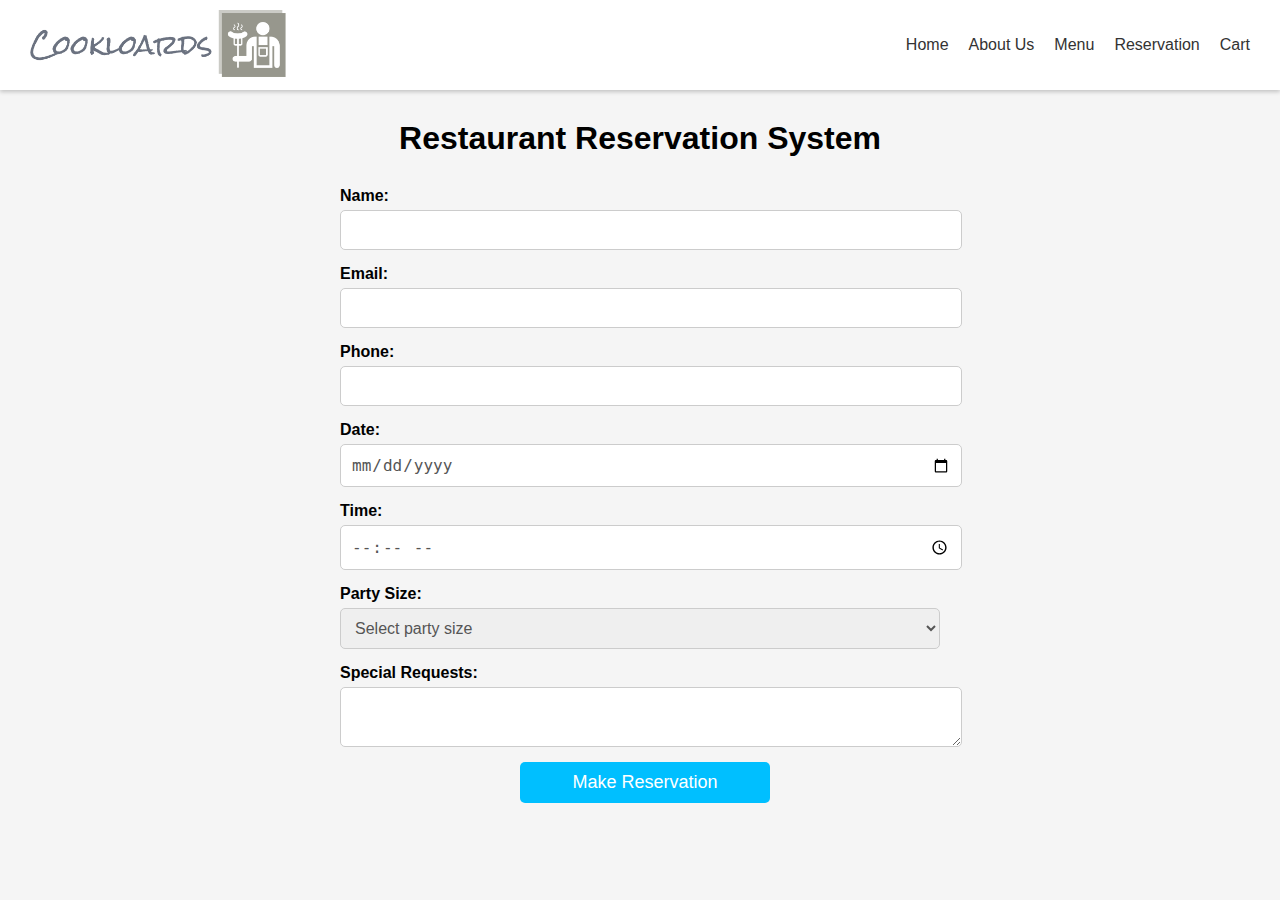
<file: reservation.html>
<!DOCTYPE html>
<html>
<head>
	<title>Restaurant Reservation System</title>
	<link rel="stylesheet" href="reservation.css">
</head>
<body>
	<header>
		<img src="images/logo2.png" alt="" width="auto" height="70">
		<nav>
			<ul>
				<li><a href="index.html" class="hover-underline-animation">Home</a></li>
				<li><a href="about.html" class="hover-underline-animation">About Us</a></li>
				<li><a href="menu.html" class="hover-underline-animation">Menu</a></li>
				<li><a href="reservation.html" class="hover-underline-animation">Reservation</a></li>
				<li><a href="delivery.html"class="hover-underline-animation">Cart</a></li>
			</ul>
		</nav>
	</header>
	<h1>Restaurant Reservation System</h1>
	<form action="res.php" method="post">
		<label for="name">Name:</label>
		<input type="text" id="name" name="name" required>

		<label for="email">Email:</label>
		<input type="email" id="email" name="email" required>

		<label for="phone">Phone:</label>
		<input type="tel" id="phone" name="phone" required>

		<label for="date">Date:</label>
		<input type="date" id="date" name="date" required>

		<label for="time">Time:</label>
		<input type="time" id="time" name="time" required>

		<label for="party-size">Party Size:</label>
		<select id="party-size" name="party-size" required>
			<option value="">Select party size</option>
			<option value="1">1 person</option>
			<option value="2">2 people</option>
			<option value="3">3 people</option>
			<option value="4">4 people</option>
			<option value="5">5 people</option>
			<option value="6">6 people</option>
			<option value="7">7 people</option>
			<option value="8">8 people</option>
			<option value="9">9 people</option>
			<option value="10">10+ people</option>
		</select>

		<label for="special-requests">Special Requests:</label>
		<textarea id="special-requests" name="special-requests"></textarea>

		<input type="submit" value="Make Reservation">
	</form>
</body>
</html>
</file>
<file: index.css>
/* body {
    font-family: Arial, sans-serif;
    background-color: #f2f2f2;
  }
  header h1, section h2 {
    font-size: 2em;
    margin-top: 0;
    padding: 1em;
  }
  p {
    font-size: 1.2em;
    margin: 0;
    padding: 1em;
  }
  
  main {
    max-width: 800px;
    margin: 0 auto;
  }

  section {
    background-color: #fff;
    padding: 1em;
  }
  
  img {
    width: 100%;
    margin-bottom: 1em;
  }
  

  nav {
    background-color: #333; 
    display: flex; 
    justify-content: space-between; 
    align-items: center; 
    height: 50px;
  }
  
  nav a {
    color: white;
    text-decoration: none; 
    padding: 0 10px;
    font-size: 16px; 
  }
  
  nav a:hover {
    background-color: #555; 
  }
  
  nav a.active {
    background-color: #4CAF50;
  }
  
  
  Set font size and background color for buttons
  button {
    font-size: 1.2em;
    background-color: #008CBA;
    color: #fff;
    padding: 1em;
    border: none;
    border-radius: 5px;
    margin: 1em;
  }
  
  footer {
    font-size: 1.2em;
    margin-top: 2em;
    text-align: center;
    background-color: #ccc;
    padding: 1em;
  } */
  @import url('https://fonts.googleapis.com/css2?family=Tangerine&display=swap');
*{
    margin: 0;
    padding: 0;
}
body {
  font-family: Arial, sans-serif;
  margin: 0;
  padding: 0;
  background-color: #F2F3EE;
}

ul {
  list-style: none;
  margin: 0;
  padding: 0;
}

a {
  text-decoration: none;
  color: #333;
}

/* Header */

header {
  background-color: #fff;
  box-shadow: 0px 2px 4px rgba(0, 0, 0, 0.2);
  display: flex;
  justify-content: space-between;
  align-items: center;
  padding: 10px 30px;
}

header h1 {
  margin: 0;
  font-size: 24px;
}

nav ul {
  display: flex;
}

nav li {
  margin-left: 20px;
}

nav a {
  font-size: 16px;
}
.hover-underline-animation {
  display: inline-block;
  position: relative;
  color:  #333;
}

.hover-underline-animation:after {
  content: '';
  position: absolute;
  width: 100%;
  transform: scaleX(0);
  height: 2px;
  bottom: 0;
  left: 0;
  background-color:  #333;
  transform-origin: bottom right;
  transition: transform 0.25s ease-out;
}

.hover-underline-animation:hover:after {
  transform: scaleX(1);
  transform-origin: bottom left;
}
/* body {
    font-family: Arial, sans-serif;
    background-color: #f2f2f2;
}

nav {
    background-color:white;
    padding-bottom: 30px;
    display: flex; 
    justify-content: space-between; 
    align-items: center; 
    height: 50px;
    color: white;
    justify-content: space-between;
}
.navbar-links a{
    color: black;
    padding-left: 20px;
    padding-right: 20px;
}
.Logo{
    padding-top: 30px;
    height: 70px;
    width: auto;
} */
form {
  margin: 20px;
  padding: 20px;
  border: 1px solid #ccc;
  background-color: #f5f5f5;
}

fieldset {
  border: none;
  margin: 0;
  padding: 0;
}

legend {
  font-weight: bold;
}

label {
  display: block;
  margin-bottom: 10px;
}

select {
  padding: 5px;
  margin-bottom: 10px;
}

button {
  padding: 10px;
  background-color: #0077cc;
  color: #fff;
  border: none;
  cursor: pointer;
}

button:hover {
  background-color: #005fa3;
}

.body-res{
  background-image: url("images/restaurent.png");
  background-size: 1200px auto;
  background-repeat: no-repeat;
  background-position: center;
  height: 95vh;
  width: 100%;
  text-align: center;
}
.body-res img{
  height: 400px;
  padding-top: 90px;
}
.body-welcome{
  font-family: 'Tangerine', cursive;
  height: 500px;
  align-items: center;
  text-align: center;
  background-color: #f2f2f2;
  border: 1px solid green;
  margin: 50px 90px;
}
.body-welcome h1{
  padding-top: 100px;
  font-size: 60px;
}
.body-welcome p{
  font-size: 30px;
}
.body-welcome .button1{
  border:black solid 3px;
  color: black;
  border-radius: 10%;
  width: 100px;
  height: 40px;
  background-color: #ccc;
}
.body-welcome button:hover{
 background-color: rgb(220, 171, 79);
 color: white;
}
.body-welcome a{
  color: black;
  text-decoration: none;
}
.interior{
  /* align-items: center;
  text-align: center; */
  display:flex;
  justify-content: space-between;
  gap: 5px;
}
.first{
  flex: 1;
  width: 50%;
}
.second{
  flex: 2;
  width: 50%;
}
.interior img{
  height: 500px;
  width: auto;
}
.ph-head{
  text-align: center;
  padding-top: 50px;
  padding-bottom: 0;
  margin-bottom: 0;
}

footer{
  background-color: black;
  height: 50px;
  color: white;
  text-align: center;
}
footer p{
  padding-top: 20px;
}
</file>
<file: about.css>
@import url('https://fonts.googleapis.com/css2?family=Tangerine&display=swap');
body {
    font-family: Arial, sans-serif;
    margin: 0;
    padding: 0;
    text-align: center;
    background-color: #F5F5F5;
}

ul {
    list-style: none;
    margin: 0;
    padding: 0;
}

a {
    text-decoration: none;
    color: #333;
}
.hover-underline-animation {
    display: inline-block;
    position: relative;
    color:  #333;
}

.hover-underline-animation:after {
    content: '';
    position: absolute;
    width: 100%;
    transform: scaleX(0);
    height: 2px;
    bottom: 0;
    left: 0;
    background-color:  #333;
    transform-origin: bottom right;
    transition: transform 0.25s ease-out;
}

.hover-underline-animation:hover:after {
    transform: scaleX(1);
    transform-origin: bottom left;
}
/* Header */

header {
    background-color: #fff;
    box-shadow: 0px 2px 4px rgba(0, 0, 0, 0.2);
    display: flex;
    justify-content: space-between;
    align-items: center;
    padding: 10px 30px;
}

header h1 {
    margin: 0;
    font-size: 24px;
}

nav ul {
    display: flex;
}

nav li {
    margin-left: 20px;
}

nav a {
    font-size: 16px;
}

.testimonial-container {
    display: flex;
    flex-wrap: wrap;
    justify-content: center;
    align-items: center;
    margin-top: 50px;
  }
  
  .testimonial {
    width: 400px;
    height: 200px;
    margin: 20px;
    padding: 20px;
    border: 1px solid #ccc;
    border-radius: 10px;
    background-color: #f9f9f9;
    text-align: center;
  }
  
  .testimonial p {
    font-size: 18px;
    line-height: 1.5;
  }
  
  .testimonial .author {
    margin-top: 20px;
    font-style: italic;
    font-size: 16px;
  }
  h2{
    font-family: 'Tangerine', cursive;
    font-size: 70px;
  }
  section{
    padding: 50px 150px;
  }
  .text{
    padding: 50px 0;
  }
  .team p{
    padding: 10px 180px;
  }
  /* p{
    font-size: 20px;
    padding-left: 100px;
    padding-right: 100px;
  } */

  footer {
    background-color: #333;
    color: #fff;
    padding: 20px 30px;
    text-align: center;
}

footer p {
    margin: 0;
    font-size: 14px;
}
</file>
<file: delivery.css>
/* Global styles */

body {
    font-family: Arial, sans-serif;
    margin: 0;
    padding: 0;
}

ul {
    list-style: none;
    margin: 0;
    padding: 0;
}

a {
    text-decoration: none;
    color: #333;
}

/* Header */

header {
    background-color: #fff;
    box-shadow: 0px 2px 4px rgba(0, 0, 0, 0.2);
    display: flex;
    justify-content: space-between;
    align-items: center;
    padding: 10px 30px;
}

header h1 {
    margin: 0;
    font-size: 24px;
}

nav ul {
    display: flex;
}

nav li {
    margin-left: 20px;
}

nav a {
    font-size: 16px;
}
.hover-underline-animation {
    display: inline-block;
    position: relative;
    color: #333;
}

.hover-underline-animation:after {
    content: '';
    position: absolute;
    width: 100%;
    transform: scaleX(0);
    height: 2px;
    bottom: 0;
    left: 0;
    background-color: #333;
    transform-origin: bottom right;
    transition: transform 0.25s ease-out;
}

.hover-underline-animation:hover:after {
    transform: scaleX(1);
    transform-origin: bottom left;
}
/* Hero section */

#hero {
    background-color: #f5f5f5;
    display: flex;
    flex-direction: column;
    justify-content: center;
    align-items: center;
    height: 400px;
}

#hero h2 {
    font-size: 40px;
    margin: 0;
}

.button {
    background-color: #f44336;
    color: #fff;
    padding: 10px 20px;
    border-radius: 5px;
    margin-top: 20px;
    text-transform: uppercase;
    font-weight: bold;
}

.button:hover {
    background-color: #e53935;
    cursor: pointer;
}

/* Menu section */

#menu {
    padding: 50px 30px;
}

#menu h2 {
    font-size: 30px;
    margin: 0;
    text-align: center;
}

#menu ul {
    display: grid;
    grid-template-columns: repeat(3, 1fr);
    grid-gap: 30px;
    margin-top: 40px;
}

#menu li {
    background-color: #fff;
    box-shadow: 0px 2px 4px rgba(0, 0, 0, 0.2);
    padding: 20px;
    display: flex;
    flex-direction: column;
    justify-content: space-between;
}

#menu li h3 {
    font-size: 24px;
    margin: 0;
}

#menu li p {
    font-size: 16px;
    margin: 10px 0;
}

.price {
    font-weight: bold;
    font-size: 20px;
}

/* Footer */

footer {
    background-color: #333;
    color: #fff;
    padding: 20px 30px;
    text-align: center;
}

footer p {
    margin: 0;
    font-size: 14px;
}
</file>
<file: menu.css>
@import url('https://fonts.googleapis.com/css2?family=Tangerine&display=swap');
.menu-description
{
    text-align: center;
    align-items: center;
    width: 45%;
    margin-left: 27.5%;
    border: 2px solid black;
}
body {
    font-family: Arial, sans-serif;
    margin: 0;
    padding: 0;
    background-color: #F5F5F5;
  }
  
  ul {
    list-style: none;
    margin: 0;
    padding: 0;
  }
  
  a {
    text-decoration: none;
    color: #333;
  }
  
  /* Header */
  
  header {
    background-color: #fff;
    box-shadow: 0px 2px 4px rgba(0, 0, 0, 0.2);
    display: flex;
    justify-content: space-between;
    align-items: center;
    padding: 10px 30px;
  }
  
  header h1 {
    margin: 0;
    font-size: 24px;
  }
  
  nav ul {
    display: flex;
  }
  
  nav li {
    margin-left: 20px;
  }
  
  nav a {
    font-size: 16px;
  }

.hover-underline-animation {
    display: inline-block;
    position: relative;
    color:  #333;
}

.hover-underline-animation:after {
    content: '';
    position: absolute;
    width: 100%;
    transform: scaleX(0);
    height: 2px;
    bottom: 0;
    left: 0;
    background-color:  #333;
    transform-origin: bottom right;
    transition: transform 0.25s ease-out;
}

.hover-underline-animation:hover:after {
    transform: scaleX(1);
    transform-origin: bottom left;
}
.nav2{
    text-align: center;
}
.nav2 a{
    color: black;
    padding-left: 20px;
    padding-right: 20px;
}

#golden-hour-text{
  display: block ;
}
#dinner-text,#dessert-text,#cocktails-text,#brunch-text{
  display: none;
  
}
.menu-details{
  padding-top: 50px;
  padding-bottom: 50px;
}
.menu-description{
  padding-left: 20px;
  padding-right: 20px;
}
/* .menu-description h2{
  font-family: 'Tangerine', cursive;
  font-size: 30px;
} */
</file>
<file: reservation.css>
* {
    margin: 0;
    padding: 0;
}

body {
    font-family: Arial, sans-serif;
    margin: 0;
    padding: 0;
    background-color: #F5F5F5;
}

ul {
    list-style: none;
    margin: 0;
    padding: 0;
}

a {
    text-decoration: none;
    color: #333;
}

/* Header */

header {
    background-color: #fff;
    box-shadow: 0px 2px 4px rgba(0, 0, 0, 0.2);
    display: flex;
    justify-content: space-between;
    align-items: center;
    padding: 10px 30px;
}

header h1 {
    margin: 0;
    font-size: 24px;
}

nav ul {
    display: flex;
}

nav li {
    margin-left: 20px;
}

nav a {
    font-size: 16px;
}

.hover-underline-animation {
    display: inline-block;
    position: relative;
    color: #333;
}

.hover-underline-animation:after {
    content: '';
    position: absolute;
    width: 100%;
    transform: scaleX(0);
    height: 2px;
    bottom: 0;
    left: 0;
    background-color: #333;
    transform-origin: bottom right;
    transition: transform 0.25s ease-out;
}

.hover-underline-animation:hover:after {
    transform: scaleX(1);
    transform-origin: bottom left;
}

/* Style for form container */
form {
    display: flex;
    flex-direction: column;
    max-width: 600px;
    margin: 0 auto;
  }
  
  /* Style for form labels */
  label {
    font-weight: bold;
    margin-bottom: 5px;
  }
  
  /* Style for form input fields */
  input[type="text"],
  input[type="email"],
  input[type="tel"],
  input[type="date"],
  input[type="time"],
  select,
  textarea {
    padding: 10px;
    border-radius: 5px;
    border: 1px solid #ccc;
    margin-bottom: 15px;
    font-size: 16px;
    color: #555;
    width: 100%;
  }
  
  /* Style for form input fields on focus */
  input:focus,
  select:focus,
  textarea:focus {
    border: 1px solid #00BFFF;
    box-shadow: 0 0 5px #00BFFF;
    outline: none;
  }
  
  /* Style for submit button */
  input[type="submit"] {
    background-color: #00BFFF;
    color: #fff;
    padding: 10px 20px;
    border: none;
    width: 250px;
    border-radius: 5px;
    font-size: 18px;
    cursor: pointer;
    transition: background-color 0.3s ease;
    position: relative;
    left: 30%;
  }
  
  /* Style for submit button on hover */
  input[type="submit"]:hover {
    background-color: #0080FF;
  }
  
  h1{
    display: flex;
    justify-content: center;
    padding: 30px 0;
  }
</file>
